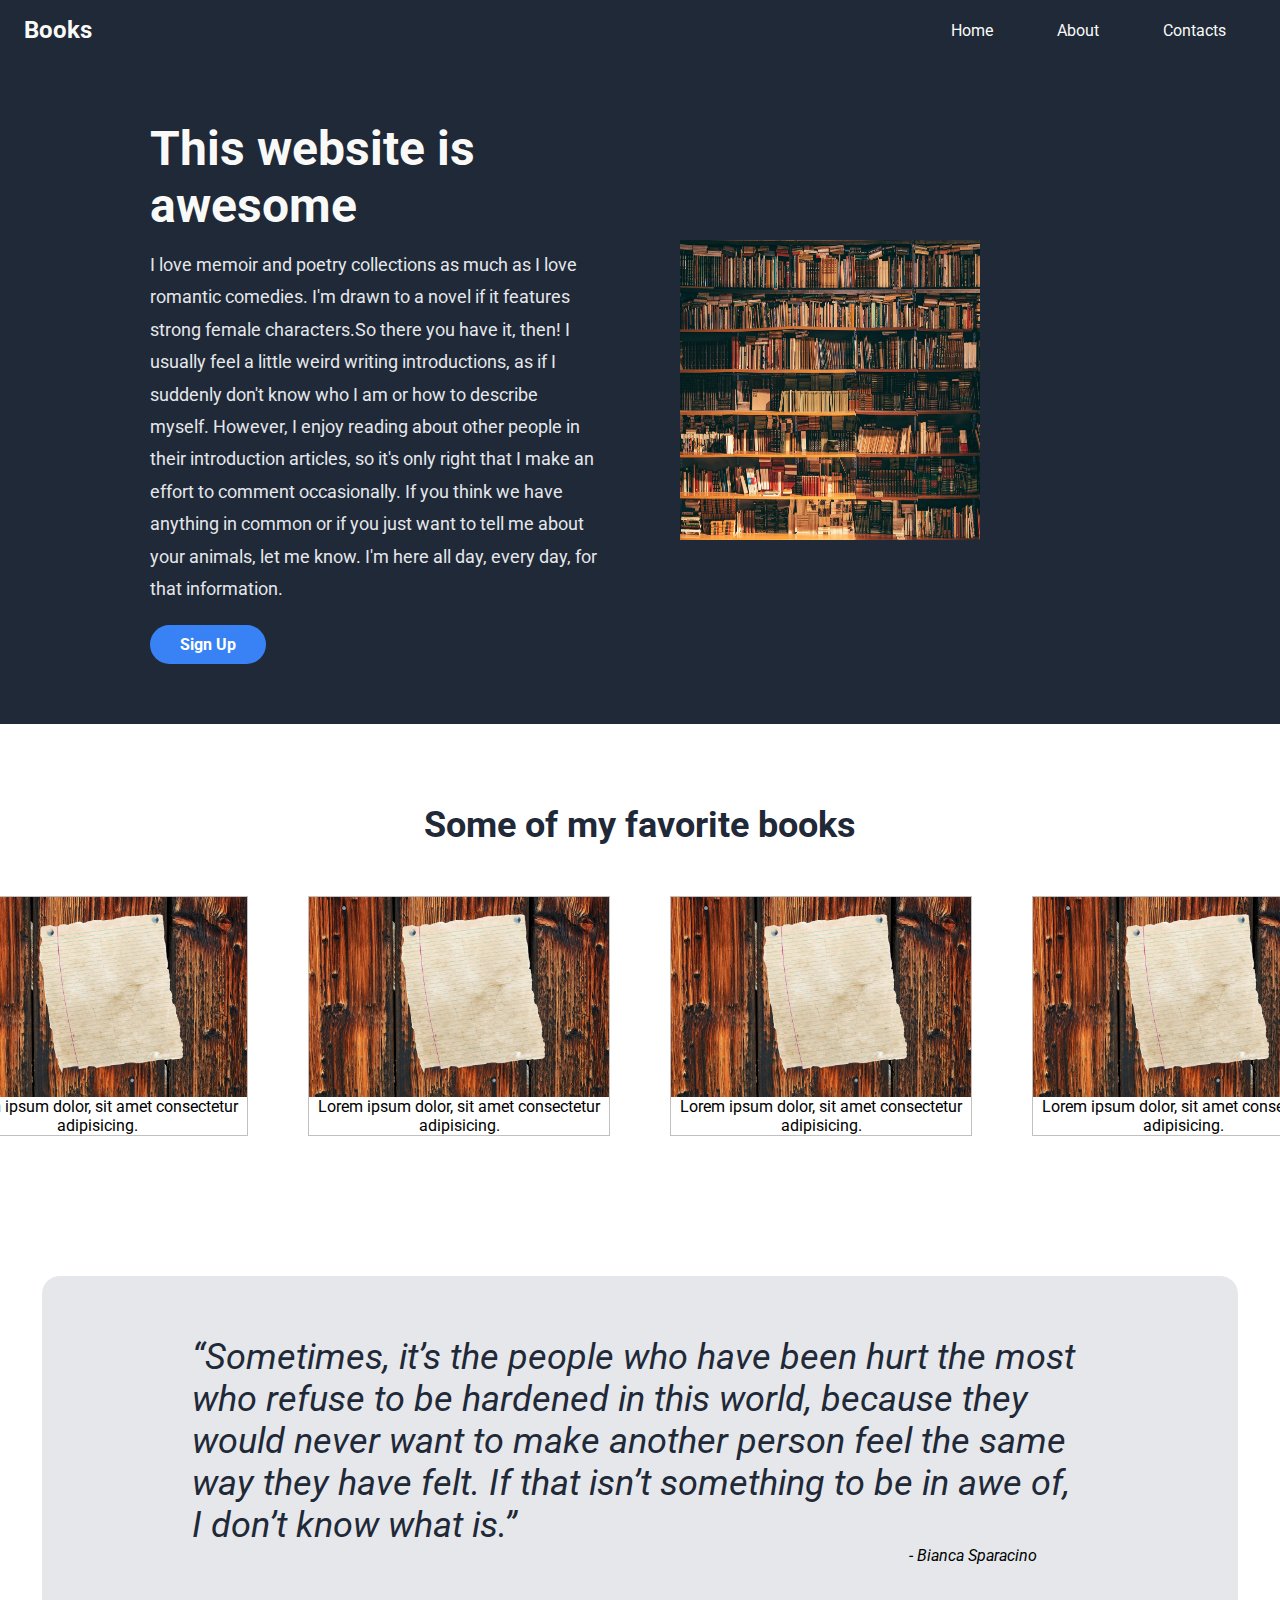
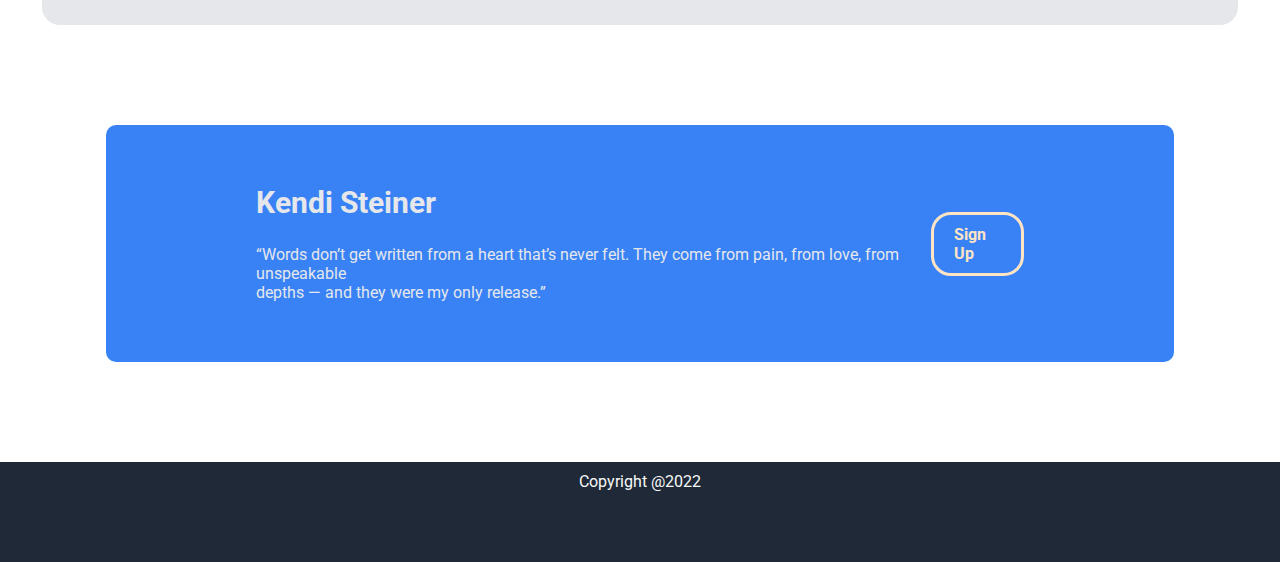
<file: index.html>
<!DOCTYPE html>
<html lang="en">
<head>
    <meta charset="UTF-8">
    <meta http-equiv="X-UA-Compatible" content="IE=edge">
    <meta name="viewport" content="width=device-width, initial-scale=1.0">
    <link rel="stylesheet" href="styles.css">
    <title>Main CSS</title>
</head>
<body>
    <header class="navbar">
        <a href="#" class="logo">Books</a>
        <article class="list">
            <ul>
                <li>
                    <a href="./index.html">Home</a>
                </li>
                <li>
                    <a href="./more/about.html" target="blank">About</a>
                </li>
                <li>
                    <a href=".#" target="blank">Contacts</a>
                </li>
            </ul>
        </article>
    </header>
    <main>
        <section class="container">
            <article class="home">
                <h1>This website is awesome</h1>
                <p>I love memoir and poetry collections as much as I love romantic comedies. I'm drawn to a novel if it features strong female characters.So there you have it, then! I usually feel a little weird writing introductions, as if I suddenly don't know who I am or how to describe myself. However, I enjoy reading about other people in their introduction articles, so it's only right that I make an effort to comment occasionally.
                If you think we have anything in common or if you just want to tell me about your animals, let me know. I'm here all day, every day, for that information.</p>
                <a href="#" target="_blank" class="btn">Sign Up</a>
            </article>
            <div class="pic">
                <img src="./images/book1.jpg" alt="Books">
            </div>
        </section>
        <section class="books">
            <article class="title">
                <h2>Some of my favorite books</h2>
            </article>
            <div class="box">
                <figure class="trial">
                    <img src="./images/wood.jpg" alt="wood">
                    <figcaption> Lorem ipsum dolor, sit amet consectetur adipisicing.</figcaption>
                </figure>
                <figure class="trial">
                    <img src="./images/wood.jpg" alt="wood">
                    <figcaption> Lorem ipsum dolor, sit amet consectetur adipisicing.</figcaption>
                </figure>
                <figure class="trial">
                    <img src="./images/wood.jpg" alt="wood">
                    <figcaption> Lorem ipsum dolor, sit amet consectetur adipisicing.</figcaption>
                </figure>
                <figure class="trial">
                    <img src="./images/wood.jpg" alt="wood">
                    <figcaption> Lorem ipsum dolor, sit amet consectetur adipisicing.</figcaption>
                </figure>
            </div>
        </section>
        <section class="quote">
            <blockquote class="says">
                <p>
                    “Sometimes, it’s the people who have been hurt the most who refuse to be hardened in this world, because they would never want to make another person feel the same way they have felt. If that isn’t something to be in awe of, I don’t know what is.”
                </p>
                <cite>- Bianca Sparacino</cite>
            </blockquote>
        </section>
        <section class="more">
            <aside class="sign">
                <h4>Kendi Steiner</h4>
                <p>
                    “Words don’t get written from a heart that’s never felt. They come from pain, from love, from unspeakable <br> depths — and they were my only release.”
                </p>
            </aside>
            <p class="btn">
                <a href="https://www.amazon.com/Love-Letter-Whiskey-Kandi-Steiner/dp/1539082423" target="_blank">Sign Up</a>
            </p>
        </section>
    </main>
    <footer class="bottom">
        <p class="last">
            <a href="#">Copyright @2022</a>
        </p>
    </footer>
</body>
</html>
</file>
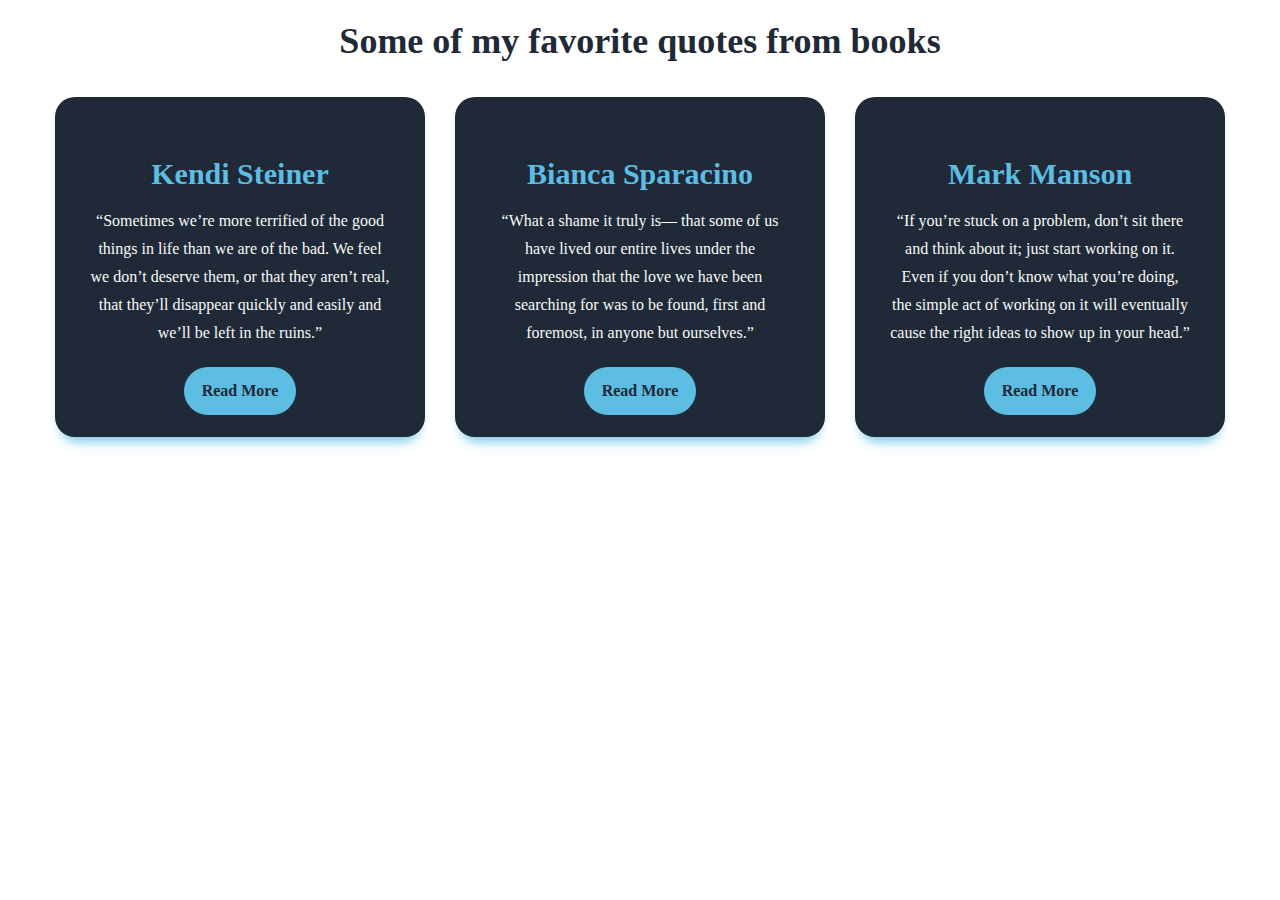
<file: more/about.html>
<!DOCTYPE html>
<html lang="en">
<head>
    <meta charset="UTF-8">
    <meta http-equiv="X-UA-Compatible" content="IE=edge">
    <meta name="viewport" content="width=device-width, initial-scale=1.0">
    <title>About</title>
    <link rel="stylesheet" href="about.css">
</head>
<body>
    <main>
        <section class="books">
            <div class="title">
                <h2>Some of my favorite quotes from books</h2>
            </div>
            <div class="box">
                <article class="card">
                    <h4>Kendi Steiner</h4>
                    <aside class="words">
                        <p>
                            “Sometimes we’re more terrified of the good things in life than we are of the bad. We feel we don’t deserve them, or that they aren’t real, that they’ll disappear quickly and easily and we’ll be left in the ruins.”
                        </p>
                        <p>
                            <a href="https://www.goodreads.com/work/quotes/52229102-a-love-letter-to-whiskey" target="_blank">Read More</a>
                        </p>
                    </aside>
                </article>
                <article class="card">
                    <h4>Bianca Sparacino</h4>
                    <aside class="words">
                        <p>
                            “What a shame it truly is— that some of us have lived our entire lives under the impression that the love we have been searching for was to be found, first and foremost, in anyone but ourselves.”
                        </p>
                        <p>
                            <a href="https://www.goodreads.com/work/quotes/64116579-the-strength-in-our-scars" target="_blank">Read More</a>
                        </p>
                    </aside>
                </article>
                <article class="card">
                    <h4>Mark Manson</h4>
                    <aside class="words">
                        <p>
                            “If you’re stuck on a problem, don’t sit there and think about it; just start working on it. Even if you don’t know what you’re doing, the simple act of working on it will eventually cause the right ideas to show up in your head.”
                        </p>
                        <p>
                            <a href="https://www.goodreads.com/work/quotes/48297245-the-subtle-art-of-not-giving-a-f-ck-a-counterintuitive-approach-to-livi" target="_blank">Read More</a>
                        </p>
                    </aside>
                </article>
            </div>
        </section>
    </main>
</body>
</html>
</file>
<file: styles.css>
@import url('https://fonts.googleapis.com/css2?family=Roboto:wght@400;500;700;900&display=swap');

*{
    margin: 0;
    padding: 0;
    font-family: 'Roboto', sans-serif;
}
a{
    text-decoration: none;
    color: #f9faf8;
}
.navbar{
    display: flex;
    align-items: center;
    justify-content: space-between;
    padding: 1rem 1.5rem;
    background-color: #1F2937;
    position: static;
    box-sizing: border-box;
}
.logo{
    font-size: 24px;
    font-weight: bold;
    color: #f9faf8;
}
ul li{
    display: inline-block;
    flex-direction: row;
    margin: 0 30px;
    list-style: none;
}
section{
    padding: 60px 150px;
}
.container{
    display: grid;
    align-items: center;
    grid-gap: 5rem;
    grid-template-columns: repeat(2, 1fr);
    background-color: #1F2937;
}
.pic img{
    height: 400px;
    width: 330px;
}
.home h1{
    font-size: 48px;
    margin-bottom: 15px;
    font-weight: bold;
    color: #f9faf8;
}
.home p{
    color: #e5e7eb;
    line-height: 1.8;
    font-size: 18px;
    margin-bottom: 20px;
}
.home .btn{
    text-decoration: none;
    background: #3882f6;
    font-weight: bold;
    padding: 10px 30px;
    color: white;
    display: inline-block;
    margin: 3Opx 0;
    border-radius: 30px;
}
/* .books{
    display: flex;
    justify-content: center;
    align-items: center;
    width: 100%;
    padding: 100px 0px;
} */
.title h2{
    color: #1F2937;
    text-align: center;
    font-size: 36px;
    margin: 20px auto;
}
.box{
    display: flex;
    justify-content: center;
    align-items: center;
    min-height: 300px;
    margin: 0 30px;
}
figure{
    border: thin #c0c0c0 solid;
    display: flex;
    flex-flow: column;
    max-width: 300px;
    margin: 0 30px;
}
img{
    max-width: 300px;
    max-height: 300px;
}
figcaption{
    text-align: center;
}
.quote{
    background: #e5e7eb;
    width: 70%;
    margin: 50px auto;
    padding: 60px 150px;
    display: flex;
    align-items: center;
    justify-content: space-between;
    border-radius: 18px;
}
.says p{
    color: #1F2937;
    font-size: 36px;
    font-style: italic;
}
cite{
    padding-left: 80%;
}
.more{
    background: #3882f6;
    width: 60%;
    margin: 100px auto;
    padding: 60px 150px;
    display: flex;
    align-items: center;
    justify-content: space-between;
    border-radius: 10px;
}
.sign h4{
    color: #e5e7eb;
    font-weight: bold;
    font-size: 30px;
    margin-bottom: 25px;
}
.sign p{
    color: #e5e7eb;
}
.btn a{
    text-decoration: none;
    border-style: solid;
    font-weight: bold;
    padding: 10px 20px;
    color: bisque;
    display: inline-block;
    margin: 3Opx 0;
    border-radius: 20px;
}

.last{
    text-align: center;
    height: 80px;
    background: #1F2937;
    padding: 10px 20px;
}
</file>
<file: more/about.css>
.title h2{
    color: #1F2937;
    text-align: center;
    font-size: 36px;
    margin: 20px auto;
}
.box{
    display: flex;
    justify-content: center;
    align-items: center;
    min-height: 300px;
}
.card{
    height: 300px;
    width: 300px;
    background: #1F2937;
    border-radius: 20px;
    margin: 15px;
    position: relative;
    padding: 20px 35px;
    text-align: center;
    box-shadow: 0px 10px 13px -7px #5DBDE3, 5px 5px 15px 5px rgba(93,189,227,0);
    /* box-shadow: 5px 5px 15px 5px #5DBDE3; */
}
h4{
    color: #5DBDE3;
    font-size: 30px;
    margin-bottom: 15px;
}
.words p{
    color: #f9faf8;
    font-size: 16px;
    line-height: 28px;
    margin-bottom: 20px;
}
.words a{
    text-decoration: none;
    background: #5DBDE3;
    font-weight: bold;
    padding: 10px 18px;
    color: #1F2937;
    display: inline-block;
    margin: 3Opx 0;
    border-radius: 30px;
}
</file>
